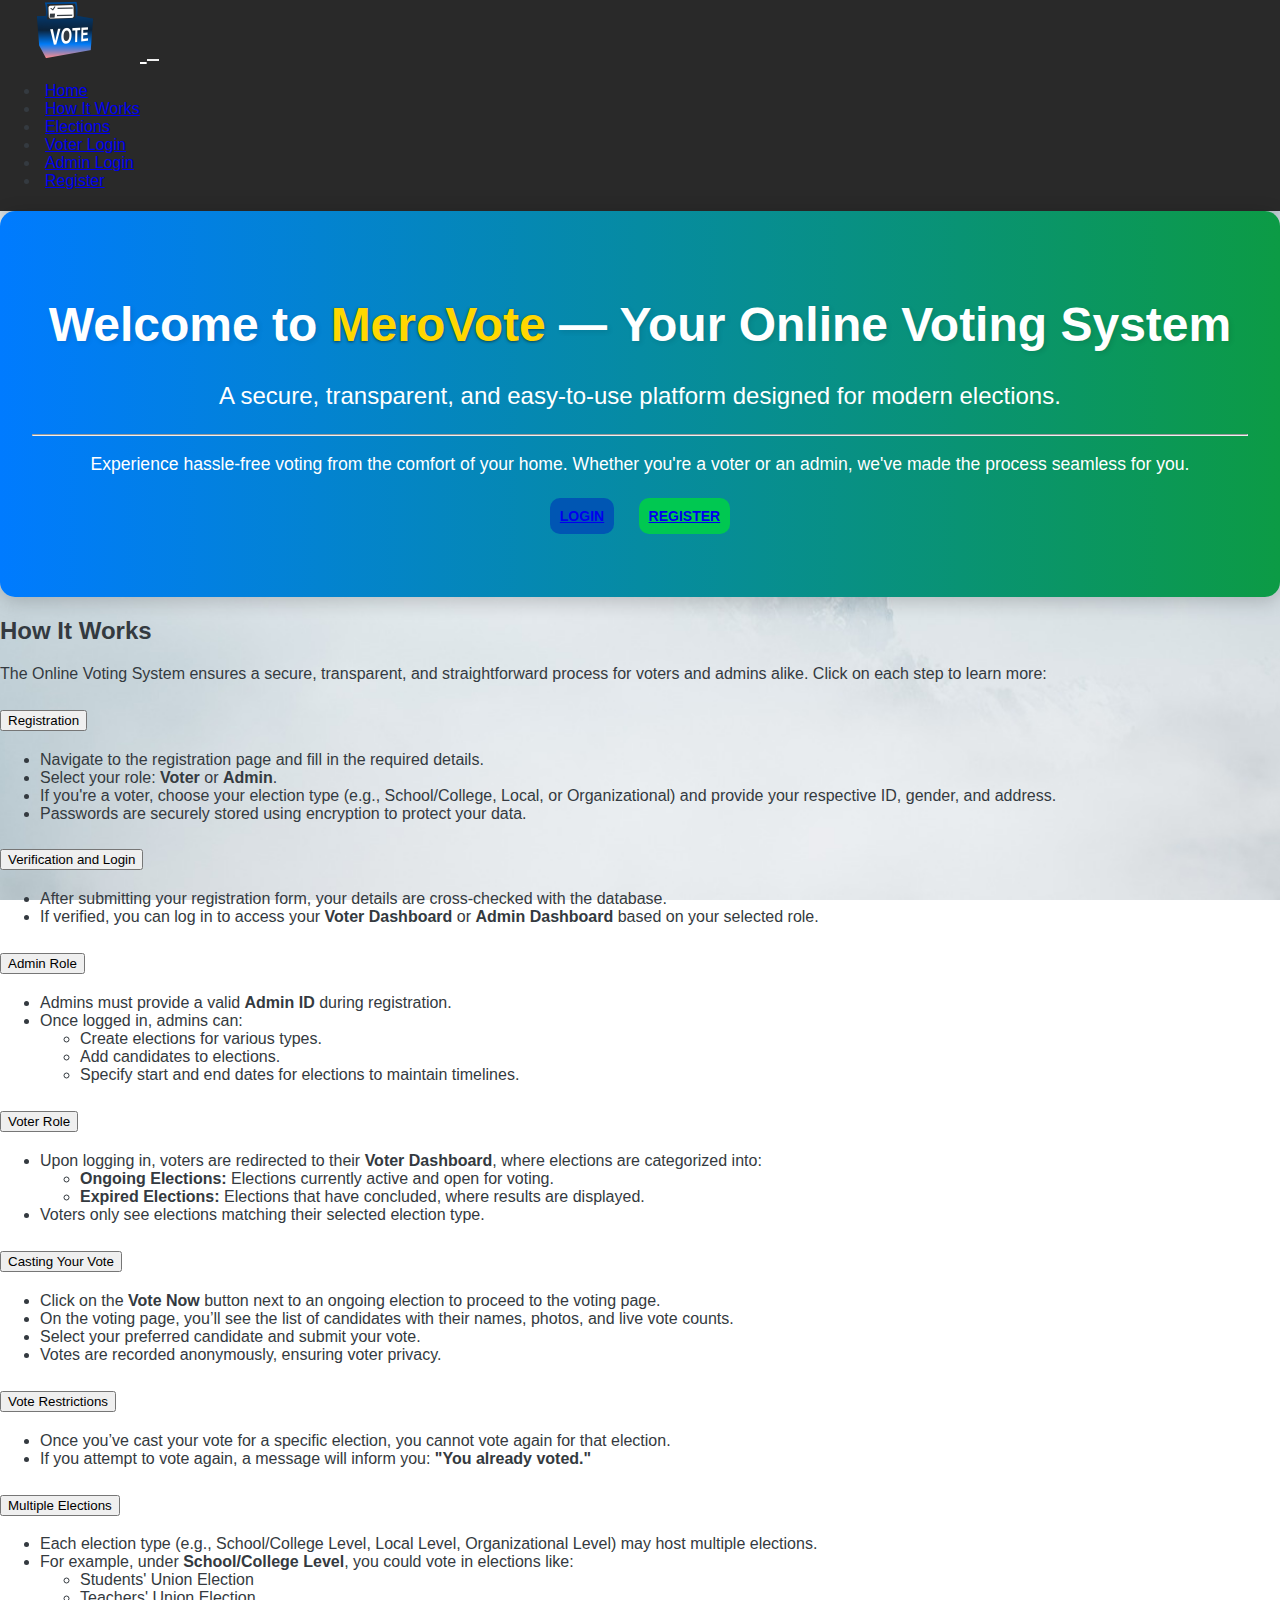
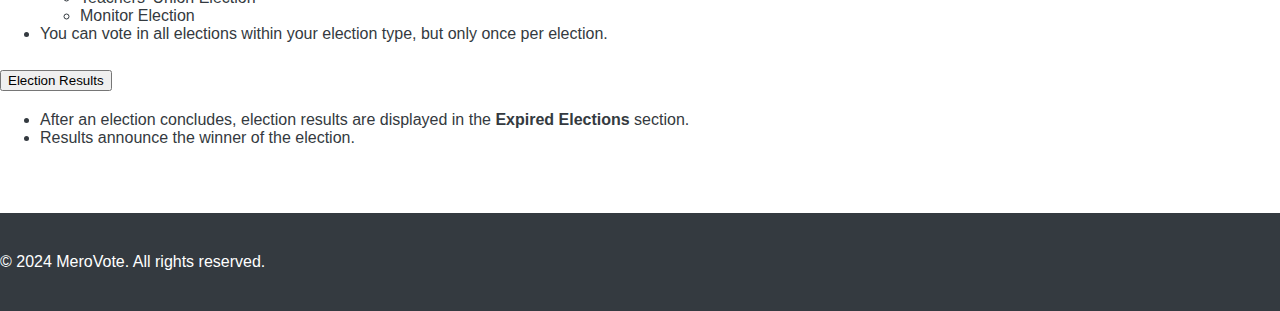
<file: MeroVote/index.html>
<!DOCTYPE html>
<html lang="en">
  <head>
    <title>MeroVote</title>
    <!-- Required meta tags -->
    <meta charset="utf-8" />
    <meta
      name="viewport"
      content="width=device-width, initial-scale=1, shrink-to-fit=no"
    />

    <!-- Bootstrap CSS v5.2.1 -->
    <link
      href="https://cdn.jsdelivr.net/npm/bootstrap@5.3.2/dist/css/bootstrap.min.css"
      rel="stylesheet"
      integrity="sha384-T3c6CoIi6uLrA9TneNEoa7RxnatzjcDSCmG1MXxSR1GAsXEV/Dwwykc2MPK8M2HN"
      crossorigin="anonymous"
    />

    <!-- Custom CSS -->
    <link rel="stylesheet" href="css/styles.css" />
  </head>

  <body>
    <header>
      <nav class="navbar navbar-expand-lg navbar-dark">
        <div class="container-fluid">
          <!-- Brand Logo and Name -->
          <a class="navbar-brand d-flex align-items-center" href="index.html">
            <img
              src="img/MeroVote-Logo.png"
              style="width: 60px; height: auto"
              alt="MeroVote Logo"
              class="logo img-fluid me-2"
            />
            <span> </span>
          </a>

          <!-- Toggler Button for Small Screens -->
          <button
            class="navbar-toggler"
            type="button"
            data-bs-toggle="collapse"
            data-bs-target="#navbarSupportedContent"
            aria-controls="navbarSupportedContent"
            aria-expanded="false"
            aria-label="Toggle navigation"
          >
            <span class="navbar-toggler-icon"></span>
          </button>

          <!-- Navbar Content -->
          <div class="collapse navbar-collapse" id="navbarSupportedContent">
            <!-- Navbar Items -->
            <ul class="navbar-nav ms-auto mb-2 mb-lg-0">
              <li class="nav-item">
                <a class="nav-link active" aria-current="page" href="index.html"
                  >Home</a
                >
              </li>
              <li class="nav-item">
                <a class="nav-link" href="#how">How It Works</a>
              </li>
              <li class="nav-item">
                <a class="nav-link" href="./php/all-elections.php">Elections</a>
              </li>
              <li class="nav-item">
                <a class="nav-link" href="./php/voter_login.php">Voter Login</a>
              </li>
              <li class="nav-item">
                <a class="nav-link" href="./php/admin_login.php">Admin Login</a>
              </li>
              <li class="nav-item">
                <a class="nav-link" href="./php/register.php">Register</a>
              </li>
            </ul>
          </div>
        </div>
      </nav>
    </header>

    <main class="container my-5">
      <div class="jumbotron">
        <h1 class="display-4">
          Welcome to <span class="highlight">MeroVote</span> — Your Online
          Voting System
        </h1>
        <p class="lead">
          A secure, transparent, and easy-to-use platform designed for modern
          elections.
        </p>
        <hr class="my-4" />
        <p>
          Experience hassle-free voting from the comfort of your home. Whether
          you're a voter or an admin, we've made the process seamless for you.
        </p>
        <div class="button-group">
          <a
            class="btn btn-primary btn-lg"
            href="./php/voter_login.php"
            role="button"
            >Login</a
          >
          <a
            class="btn btn-success btn-lg"
            href="./php/register.php"
            role="button"
            >Register</a
          >
        </div>
      </div>

      <section class="my-5" id="how">
        <h2>How It Works</h2>
        <p>
          The Online Voting System ensures a secure, transparent, and
          straightforward process for voters and admins alike. Click on each
          step to learn more:
        </p>

        <!-- Collapsible Structure -->
        <div class="accordion" id="howItWorksAccordion">
          <!-- Registration -->
          <div class="accordion-item">
            <h2 class="accordion-header" id="headingOne">
              <button
                class="accordion-button"
                type="button"
                data-bs-toggle="collapse"
                data-bs-target="#collapseOne"
                aria-expanded="true"
                aria-controls="collapseOne"
              >
                Registration
              </button>
            </h2>
            <div
              id="collapseOne"
              class="accordion-collapse collapse show"
              aria-labelledby="headingOne"
              data-bs-parent="#howItWorksAccordion"
            >
              <div class="accordion-body">
                <ul>
                  <li>
                    Navigate to the registration page and fill in the required
                    details.
                  </li>
                  <li>
                    Select your role: <strong>Voter</strong> or
                    <strong>Admin</strong>.
                  </li>
                  <li>
                    If you're a voter, choose your election type (e.g.,
                    School/College, Local, or Organizational) and provide your
                    respective ID, gender, and address.
                  </li>
                  <li>
                    Passwords are securely stored using encryption to protect
                    your data.
                  </li>
                </ul>
              </div>
            </div>
          </div>

          <!-- Verification and Login -->
          <div class="accordion-item">
            <h2 class="accordion-header" id="headingTwo">
              <button
                class="accordion-button collapsed"
                type="button"
                data-bs-toggle="collapse"
                data-bs-target="#collapseTwo"
                aria-expanded="false"
                aria-controls="collapseTwo"
              >
                Verification and Login
              </button>
            </h2>
            <div
              id="collapseTwo"
              class="accordion-collapse collapse"
              aria-labelledby="headingTwo"
              data-bs-parent="#howItWorksAccordion"
            >
              <div class="accordion-body">
                <ul>
                  <li>
                    After submitting your registration form, your details are
                    cross-checked with the database.
                  </li>
                  <li>
                    If verified, you can log in to access your
                    <strong>Voter Dashboard</strong> or
                    <strong>Admin Dashboard</strong> based on your selected
                    role.
                  </li>
                </ul>
              </div>
            </div>
          </div>

          <!-- Admin Role -->
          <div class="accordion-item">
            <h2 class="accordion-header" id="headingThree">
              <button
                class="accordion-button collapsed"
                type="button"
                data-bs-toggle="collapse"
                data-bs-target="#collapseThree"
                aria-expanded="false"
                aria-controls="collapseThree"
              >
                Admin Role
              </button>
            </h2>
            <div
              id="collapseThree"
              class="accordion-collapse collapse"
              aria-labelledby="headingThree"
              data-bs-parent="#howItWorksAccordion"
            >
              <div class="accordion-body">
                <ul>
                  <li>
                    Admins must provide a valid <strong>Admin ID</strong> during
                    registration.
                  </li>
                  <li>
                    Once logged in, admins can:
                    <ul>
                      <li>Create elections for various types.</li>
                      <li>Add candidates to elections.</li>
                      <li>
                        Specify start and end dates for elections to maintain
                        timelines.
                      </li>
                    </ul>
                  </li>
                </ul>
              </div>
            </div>
          </div>

          <!-- Voter Role -->
          <div class="accordion-item">
            <h2 class="accordion-header" id="headingFour">
              <button
                class="accordion-button collapsed"
                type="button"
                data-bs-toggle="collapse"
                data-bs-target="#collapseFour"
                aria-expanded="false"
                aria-controls="collapseFour"
              >
                Voter Role
              </button>
            </h2>
            <div
              id="collapseFour"
              class="accordion-collapse collapse"
              aria-labelledby="headingFour"
              data-bs-parent="#howItWorksAccordion"
            >
              <div class="accordion-body">
                <ul>
                  <li>
                    Upon logging in, voters are redirected to their
                    <strong>Voter Dashboard</strong>, where elections are
                    categorized into:
                    <ul>
                      <li>
                        <strong>Ongoing Elections:</strong> Elections currently
                        active and open for voting.
                      </li>
                      <li>
                        <strong>Expired Elections:</strong> Elections that have
                        concluded, where results are displayed.
                      </li>
                    </ul>
                  </li>
                  <li>
                    Voters only see elections matching their selected election
                    type.
                  </li>
                </ul>
              </div>
            </div>
          </div>

          <!-- Casting Your Vote -->
          <div class="accordion-item">
            <h2 class="accordion-header" id="headingFive">
              <button
                class="accordion-button collapsed"
                type="button"
                data-bs-toggle="collapse"
                data-bs-target="#collapseFive"
                aria-expanded="false"
                aria-controls="collapseFive"
              >
                Casting Your Vote
              </button>
            </h2>
            <div
              id="collapseFive"
              class="accordion-collapse collapse"
              aria-labelledby="headingFive"
              data-bs-parent="#howItWorksAccordion"
            >
              <div class="accordion-body">
                <ul>
                  <li>
                    Click on the <strong>Vote Now</strong> button next to an
                    ongoing election to proceed to the voting page.
                  </li>
                  <li>
                    On the voting page, you’ll see the list of candidates with
                    their names, photos, and live vote counts.
                  </li>
                  <li>Select your preferred candidate and submit your vote.</li>
                  <li>
                    Votes are recorded anonymously, ensuring voter privacy.
                  </li>
                </ul>
              </div>
            </div>
          </div>

          <!-- Vote Restrictions -->
          <div class="accordion-item">
            <h2 class="accordion-header" id="headingSix">
              <button
                class="accordion-button collapsed"
                type="button"
                data-bs-toggle="collapse"
                data-bs-target="#collapseSix"
                aria-expanded="false"
                aria-controls="collapseSix"
              >
                Vote Restrictions
              </button>
            </h2>
            <div
              id="collapseSix"
              class="accordion-collapse collapse"
              aria-labelledby="headingSix"
              data-bs-parent="#howItWorksAccordion"
            >
              <div class="accordion-body">
                <ul>
                  <li>
                    Once you’ve cast your vote for a specific election, you
                    cannot vote again for that election.
                  </li>
                  <li>
                    If you attempt to vote again, a message will inform you:
                    <strong>"You already voted."</strong>
                  </li>
                </ul>
              </div>
            </div>
          </div>

          <!-- Multiple Elections -->
          <div class="accordion-item">
            <h2 class="accordion-header" id="headingSeven">
              <button
                class="accordion-button collapsed"
                type="button"
                data-bs-toggle="collapse"
                data-bs-target="#collapseSeven"
                aria-expanded="false"
                aria-controls="collapseSeven"
              >
                Multiple Elections
              </button>
            </h2>
            <div
              id="collapseSeven"
              class="accordion-collapse collapse"
              aria-labelledby="headingSeven"
              data-bs-parent="#howItWorksAccordion"
            >
              <div class="accordion-body">
                <ul>
                  <li>
                    Each election type (e.g., School/College Level, Local Level,
                    Organizational Level) may host multiple elections.
                  </li>
                  <li>
                    For example, under <strong>School/College Level</strong>,
                    you could vote in elections like:
                    <ul>
                      <li>Students' Union Election</li>
                      <li>Teachers' Union Election</li>
                      <li>Monitor Election</li>
                    </ul>
                  </li>
                  <li>
                    You can vote in all elections within your election type, but
                    only once per election.
                  </li>
                </ul>
              </div>
            </div>
          </div>

          <!-- Election Results -->
          <div class="accordion-item">
            <h2 class="accordion-header" id="headingEight">
              <button
                class="accordion-button collapsed"
                type="button"
                data-bs-toggle="collapse"
                data-bs-target="#collapseEight"
                aria-expanded="false"
                aria-controls="collapseEight"
              >
                Election Results
              </button>
            </h2>
            <div
              id="collapseEight"
              class="accordion-collapse collapse"
              aria-labelledby="headingEight"
              data-bs-parent="#howItWorksAccordion"
            >
              <div class="accordion-body">
                <ul>
                  <li>
                    After an election concludes, election results are displayed
                    in the
                    <strong>Expired Elections</strong>
                    section.
                  </li>
                  <li>Results announce the winner of the election.</li>
                </ul>
              </div>
            </div>
          </div>
        </div>
      </section>
    </main>

    <footer class="bg-dark text-white text-center py-3">
      <div class="container">
        <p>&copy; 2024 MeroVote. All rights reserved.</p>
      </div>
    </footer>

    <!-- Bootstrap JavaScript Libraries -->
    <script
      src="https://cdn.jsdelivr.net/npm/@popperjs/core@2.11.8/dist/umd/popper.min.js"
      integrity="sha384-I7E8VVD/ismYTF4hNIPjVp/Zjvgyol6VFvRkX/vR+Vc4jQkC+hVqc2pM8ODewa9r"
      crossorigin="anonymous"
    ></script>

    <script
      src="https://cdn.jsdelivr.net/npm/bootstrap@5.3.2/dist/js/bootstrap.min.js"
      integrity="sha384-BBtl+eGJRgqQAUMxJ7pMwbEyER4l1g+O15P+16Ep7Q9Q+zqX6gSbd85u4mG4QzX+"
      crossorigin="anonymous"
    ></script>
  </body>
</html>
</file>
<file: MeroVote/css/styles.css>
/* Global Styles */
body {
  font-family: "Segoe UI", Tahoma, Geneva, Verdana, sans-serif;
  background-color: #f8f9fa;
  background: url("../img/snow.jpg") no-repeat center center fixed;
  background-size: cover;
  color: #343a40;
  margin: 0;
  padding: 0;
  display: flex;
  height: 100vh;
  flex-direction: column;
  justify-content: space-between;
}

/* Navbar Styling */

.navbar {
  background-color: rgb(41, 41, 41);
  /* Light background */
  box-shadow: 0px 4px 8px rgba(0, 0, 0, 0.1);
  /* Subtle shadow */
  padding-bottom: 5px;
  padding-top: 0;
}

.navbar-brand {
  font-weight: bold;
  font-size: 1.5rem;
  color: #ffffff !important;
  /* Brand color */
  margin-left: 35px;
}

.navbar-brand .logo {
  padding-right: 15px;
  margin-right: 45px;
  padding: 0;
}

@media (max-width: 768px) {
  .navbar-brand .logo {
    height: 27px;
    /* Adjust for smaller screens */
  }
}

.navbar ul .nav-link {
  gap: 10px;
  margin: 5px;
}

.nav-link {
  font-size: 1rem;
  font-weight: 500;
  transition: color 0.3s ease;
}

.nav-link:hover {
  color: #0056b3;
  /* Hover effect */
}

.navbar-toggler {
  border: none;
  outline: none;
}

/* Jumbotron */
.jumbotron {
  background: linear-gradient(to right, #007bff, #0c9b45);
  /* Gradient Background */
  color: #ffffff;
  /* White text */
  padding: 3rem 2rem;
  /* Increased padding */
  border-radius: 15px;
  /* Softer rounded corners */
  box-shadow: 0 4px 20px rgba(0, 0, 0, 0.2);
  /* Enhanced shadow */
  text-align: center;
}

.jumbotron h1 {
  font-size: 3rem;
  /* Larger font for the main heading */
  font-weight: 700;
  margin-bottom: 1.5rem;
  line-height: 1.4;
}

.jumbotron h1 .highlight {
  color: #ffd700;
  /* Gold color for emphasis */
  text-shadow: 0 1px 3px rgba(0, 0, 0, 0.5);
  /* Subtle text shadow */
}

.text-info {
  color: #0056b3;
}

.jumbotron p.lead {
  font-size: 1.5rem;
  /* Larger lead text */
  margin-bottom: 1.5rem;
  font-weight: 300;
}

.jumbotron p {
  font-size: 1.1rem;
  margin-bottom: 2rem;
}

.jumbotron .button-group {
  margin: 1.5rem 0;
}

.jumbotron a {
  padding: 0.75rem 1.5rem;
  font-size: 1.2rem;
  border-radius: 30px;
  /* Rounded buttons */
  text-transform: uppercase;
  font-weight: 600;
  transition: all 0.3s ease-in-out;
}

.jumbotron a.btn-primary {
  background-color: #0056b3;
  border: none;
  padding: 10px;
  font-size: 14px;
  border-radius: 10px;
  margin: 10px;
}

.jumbotron a.btn-primary:hover {
  background-color: #003d80;
  transform: scale(1.05);
  /* Hover effect */
}

.jumbotron a.btn-success {
  background-color: #00c851;
  border: none;
  padding: 10px;
  font-size: 14px;
  border-radius: 10px;
  margin: 10px;
}

.jumbotron a.btn-success:hover {
  background-color: #00963d;
  transform: scale(1.05);
}

.jumbotron .note {
  margin-top: 1rem;
  font-size: 1rem;
}

.jumbotron .note a {
  color: #ffd700;
  /* Gold color for the link */
  text-decoration: underline;
  font-weight: 600;
}

#adminPanel {
  width: 65%;
  margin: 0 auto;
  /* Center the div */
  padding: 20px;
  background-color: #f8f9fa;
  /* Light background for visibility */
  border: 1px solid #ddd;
  /* Optional border for better structure */
  border-radius: 5px;
  /* Smooth corners */
  box-shadow: 0px 4px 6px rgba(0, 0, 0, 0.1);
  /* Subtle shadow for depth */
}

.elec {
  margin: 10px;
  margin-bottom: 30px;
}

main.container {
  margin-bottom: 40px;
  /* display: flex;
  flex-direction: column;
  align-items: center; */
  width: 100%;
  /* Add space below the main content to separate it from the footer */
}

/* Main Heading */
h1 {
  font-size: 2.5rem;
  font-weight: bold;
  text-shadow: 2px 2px 5px rgba(0, 0, 0, 0.1);
}

h4 {
  font-size: 1.7rem;
  font-weight: 500;
  text-shadow: 2px 4px 5px rgba(0, 0, 0, 0.1);
}

.card {
  transition: transform 0.3s ease, box-shadow 0.3s ease;
  border-radius: 12px;
  overflow: hidden;
}

.card:hover {
  transform: scale(1.05);
  box-shadow: 0px 8px 20px rgba(0, 0, 0, 0.2);
}

.card-header {
  font-size: 1.2rem;
  font-weight: bold;
  text-align: center;
}

.card-body {
  padding: 20px;
}
.card-body .btn {
  transition: background-color 0.3s ease-in-out;
}
.card-body .btn:hover {
  background-color: #007bff;
  color: #fff;
}

/* Winner Details */
.winner-details img {
  box-shadow: 0px 4px 10px rgba(0, 0, 0, 0.2);
  transition: transform 0.3s ease;
}
.winner-details img:hover {
  transform: rotate(5deg);
}

.extra {
  display: flex;
  flex-direction: column;
  align-items: center;
}

.extra .feedback {
  margin-top: 60px !important;
  width: 60% !important;
}

.extra .feedback h2 {
  color: #007bff !important;
  text-shadow: #003d80 !important;
}

/* Footer Styling */
footer {
  background-color: #343a40;
  color: #ffffff;
  padding: 1.5rem 0;
  margin-top: 10px;
}

footer a {
  color: #17a2b8;
  text-decoration: none;
}

footer a:hover {
  text-decoration: underline;
}

/* Login Form */
.login-container {
  max-width: 450px;
  width: 100%;
  margin: 50px auto;
  padding: 30px;
  background-color: transparent;
  border-radius: 15px;
  box-shadow: 0px 8px 24px rgba(0, 0, 0, 0.15);
  position: relative;
  z-index: 0;
  backdrop-filter: blur(10px);
}

.login-container h4 {
  text-align: center;
  margin-bottom: 2rem;
}

/* Input Field Styling */
.form-control {
  margin-bottom: 1.5rem;
  padding-right: 2.5rem;
  height: calc(2.5rem + 2px);
  position: relative;
  width: 100%;
  border-radius: 8px;
  border: 1px solid #ccc;
  transition: box-shadow 0.3s ease;
}

.form-control:focus {
  box-shadow: 0px 0px 8px rgba(0, 61, 128, 0.3);
  border-color: #003d80;
}

/* Button Styling */
.btn-login {
  width: 100%;
  background-color: #17a2b8;
  color: white;
  font-weight: 500;
  transition: background-color 0.3s ease;
}

.btn-login:hover {
  background-color: #002a5b;
  color: white;
}

.btn-primary {
  padding: 10px 20px;
  font-size: 16px;
}

/* Input group */
.input-group {
  position: relative;
  display: flex;
  align-items: center;
  width: 100%;
  /* Ensure the input group spans the full width */
}

/* Input Field Styling Inside Input Group */
.input-group .form-control {
  padding-right: 2.5rem;
  /* Create space for the icon */
  height: calc(2.5rem + 2px);
  /* Match the height of input-group-text */
  border-radius: 0.25rem;
  /* Ensure consistent border radius */
  line-height: 1.5;
  /* Adjust line height for consistency */
}

/* Icon Container Styling for toggle-password */
.input-group-text.toggle-password {
  position: absolute;
  top: 50%;
  /* Start at the center */
  right: 0;
  transform: translateY(-50%);
  /* Vertically center the icon */
  background: transparent;
  /* Match input background */
  border: none;
  /* Remove default borders */
  border-radius: 0;
  /* Match input field's corners */
  height: calc(2.5rem + 2px);
  /* Match input field height */
  width: 2.5rem;
  /* Fixed width for the icon container */
  font-size: 1rem;
  /* Icon size */
  display: flex;
  align-items: center;
  justify-content: center;
  /* Horizontally center the icon */
  cursor: pointer;
  color: #6c757d;
  /* Neutral icon color */
  transition: color 0.3s ease;
}

/* Hover Effect for Icon */
.input-group-text.toggle-password:hover {
  color: #007bff;
  /* Highlight icon color on hover */
}

/* Icon Styling */
.input-group-text.toggle-password i {
  font-size: 1rem;
  line-height: 1;
  /* Ensure consistent line height */
}

/* Handle vertical alignment for mobile/responsive design */
.input-group .form-control:focus {
  z-index: 2;
  /* Ensure the input field stays above the icon */
}

/* Responsive Fix for Small Screens */
@media (max-width: 575px) {
  .input-group .form-control {
    padding-right: 2rem;
    /* Reduce space for small screens */
  }

  .input-group-text.toggle-password {
    width: 2.5rem;
    /* Maintain icon container size */
  }
}

/* Admin and Voter Login Container */
.log-cont {
  margin-top: 20px;
  font-family: "Arial", sans-serif;
}

/* Text Style */
.log-cont p {
  font-size: 1rem;
  color: #333;
  margin-bottom: 10px;
}

/* Login Links */
.login {
  display: flex;
  justify-content: center;
  gap: 20px;
  /* Space between Admin and Voter links */
}

/* Admin Link Style */
.admin-link {
  font-size: 0.9rem;
  color: #007bff;
  /* Blue for Admin */
  text-decoration: none;
  padding: 5px 10px;
  border: 1px solid #007bff;
  border-radius: 5px;
  background-color: #e6f4ff;
  transition: background-color 0.3s, color 0.3s;
}

.admin-link:hover {
  background-color: #007bff;
  color: #fff;
}

/* Voter Link Style */
.voter-link {
  font-size: 0.9rem;
  color: #28a745;
  /* Green for Voter */
  text-decoration: none;
  padding: 5px 10px;
  border: 1px solid #28a745;
  border-radius: 5px;
  background-color: #eaffea;
  transition: background-color 0.3s, color 0.3s;
}

.voter-link:hover {
  background-color: #28a745;
  color: #fff;
}

.modal-header.bg-success {
  background-color: #28a745 !important;
}

.modal-header.bg-danger {
  background-color: #dc3545 !important;
}

.modal-header.bg-warning {
  background-color: #ffc107 !important;
  color: #212529;
}

.modal-content {
  border-radius: 10px;
  overflow: hidden;
  box-shadow: 0 5px 15px rgba(0, 0, 0, 0.3);
}

.modal-body {
  font-size: 1.1rem;
}

.modal-footer .btn {
  padding: 0.5rem 2rem;
  font-size: 1rem;
  font-weight: bold;
}
</file>
